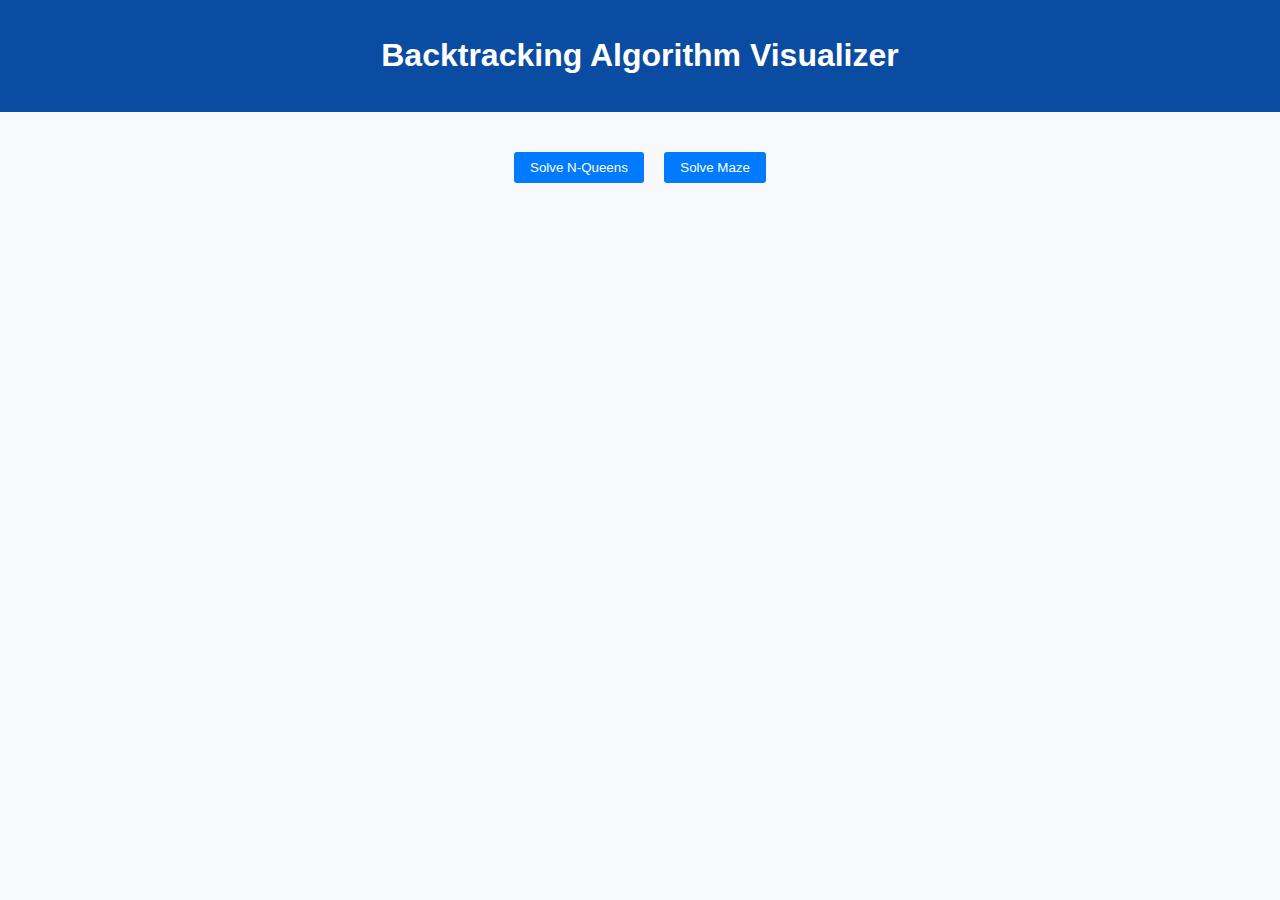
<file: backtracking.html>
<!DOCTYPE html>
<html lang="en">
<head>
    <meta charset="UTF-8">
    <meta name="viewport" content="width=device-width, initial-scale=1.0">
    <title>Backtracking Algorithm Visualizer</title>
    <link rel="stylesheet" href="backtracking.css">

</head>
<body>
    <header>
        <h1>Backtracking Algorithm Visualizer</h1>
    </header>
    <div class="visualizer-container">
        <div class="controls">
            <button onclick="startNQueens()">Solve N-Queens</button>
            <button onclick="startMazeSolver()">Solve Maze</button>
        </div>
        <div id="visualizer"></div>
        <div class="step" id="steps-log"></div>
    </div>
    <script>
        function createChessBoard(n) {
            const board = document.createElement('div');
            board.className = 'board';
            board.style.gridTemplateColumns = `repeat(${n}, 50px)`;

            for (let i = 0; i < n; i++) {
                for (let j = 0; j < n; j++) {
                    const cell = document.createElement('div');
                    cell.className = `cell ${(i + j) % 2 === 0 ? 'white' : 'black'}`;
                    cell.id = `cell-${i}-${j}`;
                    board.appendChild(cell);
                }
            }
            return board;
        }

        function createMazeBoard(rows, cols) {
            const board = document.createElement('div');
            board.className = 'board';
            board.style.gridTemplateColumns = `repeat(${cols}, 50px)`;

            for (let i = 0; i < rows; i++) {
                for (let j = 0; j < cols; j++) {
                    const cell = document.createElement('div');
                    cell.className = `cell ${(i + j) % 2 === 0 ? 'white' : 'black'}`;
                    cell.id = `maze-cell-${i}-${j}`;
                    board.appendChild(cell);
                }
            }
            return board;
        }

        async function solveNQueens(board, row, n, steps) {
            if (row === n) return true;

            for (let col = 0; col < n; col++) {
                if (isSafe(board, row, col, n)) {
                    board[row][col] = 1;
                    document.getElementById(`cell-${row}-${col}`).textContent = 'Q';
                    steps.push(`Placed Q at (${row}, ${col})`);
                    await delay();

                    if (await solveNQueens(board, row + 1, n, steps)) return true;

                    board[row][col] = 0;
                    document.getElementById(`cell-${row}-${col}`).textContent = '';
                    steps.push(`Backtracked from (${row}, ${col})`);
                    await delay();
                }
            }
            return false;
        }

        function isSafe(board, row, col, n) {
            for (let i = 0; i < row; i++) if (board[i][col]) return false;
            for (let i = row, j = col; i >= 0 && j >= 0; i--, j--) if (board[i][j]) return false;
            for (let i = row, j = col; i >= 0 && j < n; i--, j++) if (board[i][j]) return false;
            return true;
        }

        async function startNQueens() {
            const n = 8; // Default board size
            const visualizer = document.getElementById('visualizer');
            visualizer.innerHTML = '';
            visualizer.appendChild(createChessBoard(n));

            const board = Array.from({ length: n }, () => Array(n).fill(0));
            const steps = [];

            document.getElementById('steps-log').textContent = '';
            if (!(await solveNQueens(board, 0, n, steps))) {
                steps.push('No solution found.');
            }
            document.getElementById('steps-log').textContent = steps.join('\n');
        }

        async function solveMaze(maze, x, y, solution, steps) {
            const rows = maze.length;
            const cols = maze[0].length;

            if (x === rows - 1 && y === cols - 1) {
                solution[x][y] = 1;
                document.getElementById(`maze-cell-${x}-${y}`).textContent = '*';
                steps.push(`Reached the end (${x}, ${y})`);
                return true;
            }

            if (isSafeMaze(maze, x, y)) {
                solution[x][y] = 1;
                document.getElementById(`maze-cell-${x}-${y}`).textContent = '*';
                steps.push(`Moved to (${x}, ${y})`);
                await delay();

                if (await solveMaze(maze, x + 1, y, solution, steps)) return true;
                if (await solveMaze(maze, x, y + 1, solution, steps)) return true;

                solution[x][y] = 0;
                document.getElementById(`maze-cell-${x}-${y}`).textContent = '';
                steps.push(`Backtracked from (${x}, ${y})`);
                await delay();
            }
            return false;
        }

        function isSafeMaze(maze, x, y) {
            return x >= 0 && y >= 0 && x < maze.length && y < maze[0].length && maze[x][y] === 1;
        }

        async function startMazeSolver() {
            const rows = 5;
            const cols = 5;
            const visualizer = document.getElementById('visualizer');
            visualizer.innerHTML = '';
            visualizer.appendChild(createMazeBoard(rows, cols));

            const maze = [
                [1, 0, 0, 0, 0],
                [1, 1, 0, 1, 0],
                [0, 1, 0, 1, 0],
                [0, 1, 1, 1, 0],
                [0, 0, 0, 1, 1]
            ];

            const solution = Array.from({ length: rows }, () => Array(cols).fill(0));
            const steps = [];

            document.getElementById('steps-log').textContent = '';
            if (!(await solveMaze(maze, 0, 0, solution, steps))) {
                steps.push('No path found.');
            }
            document.getElementById('steps-log').textContent = steps.join('\n');
        }

        function delay() {
            return new Promise(resolve => setTimeout(resolve, 500));
        }
    </script>
</body>
</html>
</file>
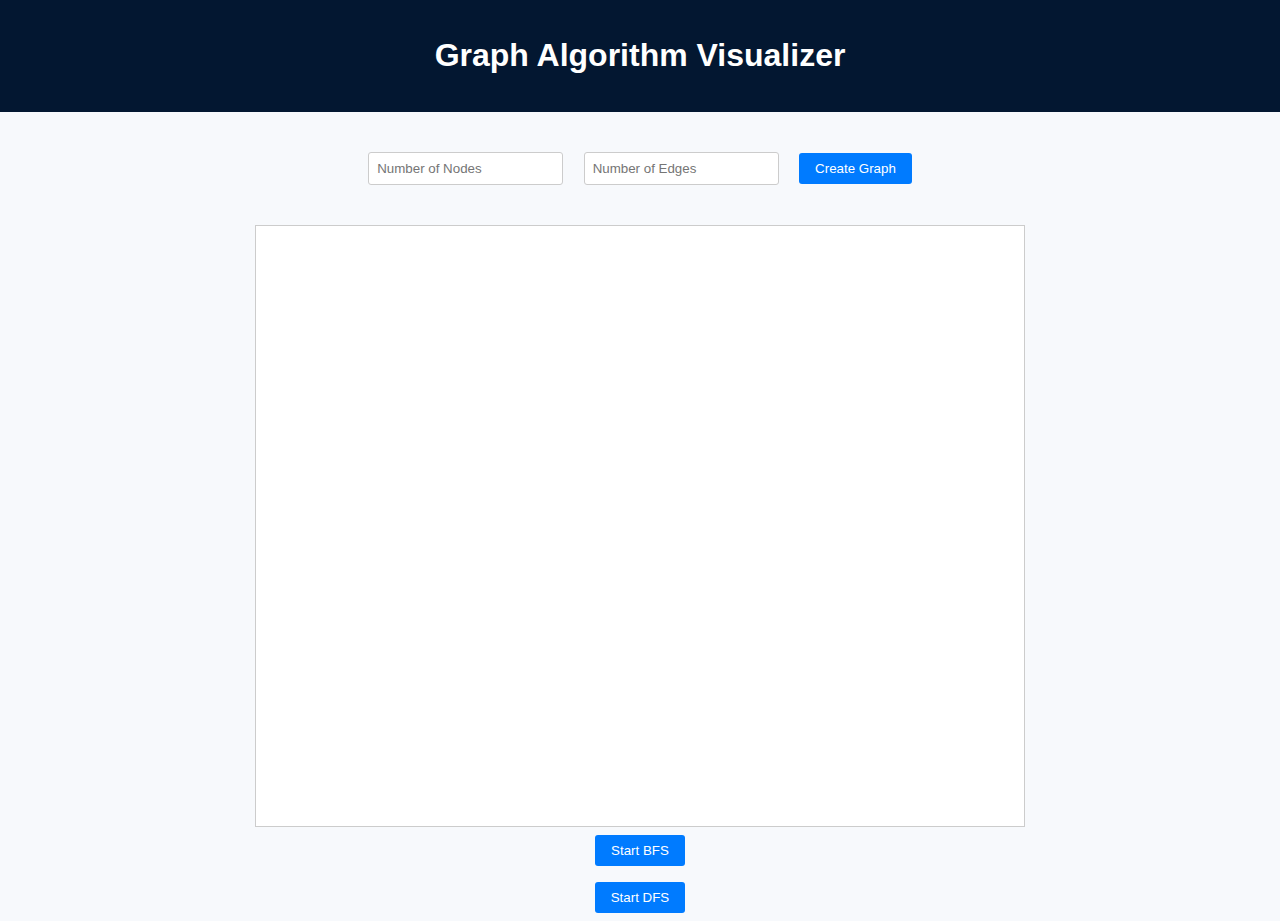
<file: graph.html>
<!DOCTYPE html>
<html lang="en">
<head>
    <meta charset="UTF-8">
    <meta name="viewport" content="width=device-width, initial-scale=1.0">
    <title>Graph Algorithm Visualizer</title>
    <link rel="stylesheet" href="graph.css">

</head>
<body>
    <header>
        <h1>Graph Algorithm Visualizer</h1>
    </header>
    <div class="visualizer-container">
        <div class="controls">
            <input type="number" id="num-nodes" placeholder="Number of Nodes" min="1" />
            <input type="number" id="num-edges" placeholder="Number of Edges" min="1" />
            <button onclick="generateGraph()">Create Graph</button>
        </div>
        <div id="edges-inputs" class="controls"></div>
        <svg id="graph-container"></svg>
        <button onclick="startBFS()">Start BFS</button>
        <button onclick="startDFS()">Start DFS</button>
    </div>
    <script>
        class Graph {
            constructor() {
                this.adjList = new Map();
                this.edges = [];
            }

            addNode(node) {
                this.adjList.set(node, []);
            }

            addEdge(node1, node2) {
                this.adjList.get(node1).push(node2);
                this.adjList.get(node2).push(node1);
                this.edges.push([node1, node2]);
            }

            getNeighbors(node) {
                return this.adjList.get(node);
            }
        }

        const graph = new Graph();

        function generateGraph() {
            const numNodes = parseInt(document.getElementById('num-nodes').value);
            const numEdges = parseInt(document.getElementById('num-edges').value);

            if (isNaN(numNodes) || isNaN(numEdges) || numNodes < 1 || numEdges < 1) {
                alert("Please enter valid numbers for nodes and edges.");
                return;
            }

            clearGraph();
            for (let i = 1; i <= numNodes; i++) {
                graph.addNode(i.toString());
            }

            const edgesInputs = document.getElementById('edges-inputs');
            edgesInputs.innerHTML = '';
            for (let i = 0; i < numEdges; i++) {
                const input = document.createElement('div');
                input.innerHTML = `
                    <input type="number" class="edge-node" placeholder="Node 1" min="1" max="${numNodes}" />
                    <input type="number" class="edge-node" placeholder="Node 2" min="1" max="${numNodes}" />
                `;
                edgesInputs.appendChild(input);
            }
            const confirmButton = document.createElement('button');
            confirmButton.innerText = 'Add Edges';
            confirmButton.onclick = addEdges;
            edgesInputs.appendChild(confirmButton);
        }

        function addEdges() {
            const edgeNodes = document.querySelectorAll('.edge-node');
            for (let i = 0; i < edgeNodes.length; i += 2) {
                const node1 = edgeNodes[i].value;
                const node2 = edgeNodes[i + 1].value;
                if (node1 && node2 && node1 !== node2) {
                    graph.addEdge(node1, node2);
                }
            }
            renderGraph();
            alert('Edges added successfully!');
        }

        function renderGraph() {
            const svg = document.getElementById('graph-container');
            const nodes = Array.from(graph.adjList.keys());
            const radius = 200;
            const centerX = 300;
            const centerY = 300;

            const positions = {};

            nodes.forEach((node, index) => {
                const angle = (2 * Math.PI * index) / nodes.length;
                const x = centerX + radius * Math.cos(angle);
                const y = centerY + radius * Math.sin(angle);
                positions[node] = { x, y };

                const circle = document.createElementNS("http://www.w3.org/2000/svg", "circle");
                circle.setAttribute("cx", x);
                circle.setAttribute("cy", y);
                circle.setAttribute("r", 20);
                circle.setAttribute("class", "node");
                circle.setAttribute("id", node);
                svg.appendChild(circle);

                const text = document.createElementNS("http://www.w3.org/2000/svg", "text");
                text.setAttribute("x", x);
                text.setAttribute("y", y + 5);
                text.setAttribute("text-anchor", "middle");
                text.textContent = node;
                svg.appendChild(text);
            });

            graph.edges.forEach(([node1, node2]) => {
                const line = document.createElementNS("http://www.w3.org/2000/svg", "line");
                line.setAttribute("x1", positions[node1].x);
                line.setAttribute("y1", positions[node1].y);
                line.setAttribute("x2", positions[node2].x);
                line.setAttribute("y2", positions[node2].y);
                line.setAttribute("class", "edge");
                svg.appendChild(line);
            });
        }

        async function bfs(startNode) {
            const visited = new Set();
            const queue = [startNode];

            while (queue.length > 0) {
                const currentNode = queue.shift();
                const nodeElement = document.getElementById(currentNode);
                nodeElement.classList.add("visited");
                await new Promise(resolve => setTimeout(resolve, 500));

                const neighbors = graph.getNeighbors(currentNode);
                for (const neighbor of neighbors) {
                    if (!visited.has(neighbor)) {
                        visited.add(neighbor);
                        queue.push(neighbor);
                    }
                }
            }
        }

        async function dfs(startNode, visited = new Set()) {
            const nodeElement = document.getElementById(startNode);
            nodeElement.classList.add("visited");
            await new Promise(resolve => setTimeout(resolve, 500));

            visited.add(startNode);

            const neighbors = graph.getNeighbors(startNode);
            for (const neighbor of neighbors) {
                if (!visited.has(neighbor)) {
                    await dfs(neighbor, visited);
                }
            }
        }

        function startBFS() {
            clearVisited();
            const startNode = Array.from(graph.adjList.keys())[0];
            if (startNode) bfs(startNode);
        }

        function startDFS() {
            clearVisited();
            const startNode = Array.from(graph.adjList.keys())[0];
            if (startNode) dfs(startNode);
        }

        function clearVisited() {
            document.querySelectorAll(".node").forEach(node => {
                node.classList.remove("visited");
            });
        }

        function clearGraph() {
            graph.adjList.clear();
            graph.edges = [];
            const svg = document.getElementById("graph-container");
            svg.innerHTML = '';
            document.getElementById("edges-inputs").innerHTML = '';
        }
    </script>
</body>
</html>
</file>
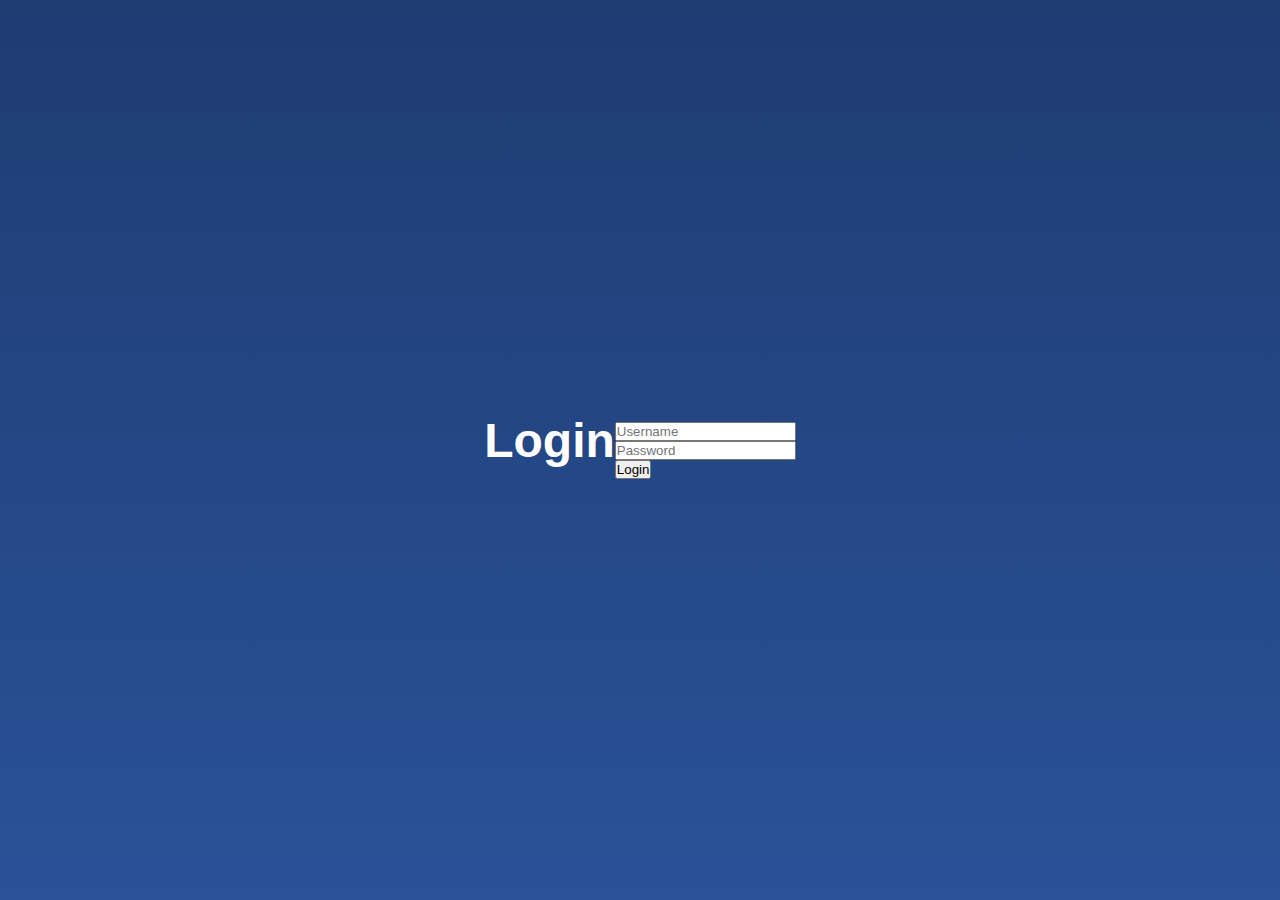
<file: login.html>
<!DOCTYPE html>
<html lang="en">
<head>
    <meta charset="UTF-8">
    <meta name="viewport" content="width=device-width, initial-scale=1.0">
    <title>Login</title>
    <link rel="stylesheet" href="index.css">
</head>
<body>
    <h1>Login</h1>
    <form action="login.php" method="POST">
        <input type="text" name="username" placeholder="Username" required><br>
        <input type="password" name="password" placeholder="Password" required><br>
        <button type="submit">Login</button>
    </form>
</body>
</html>
</file>
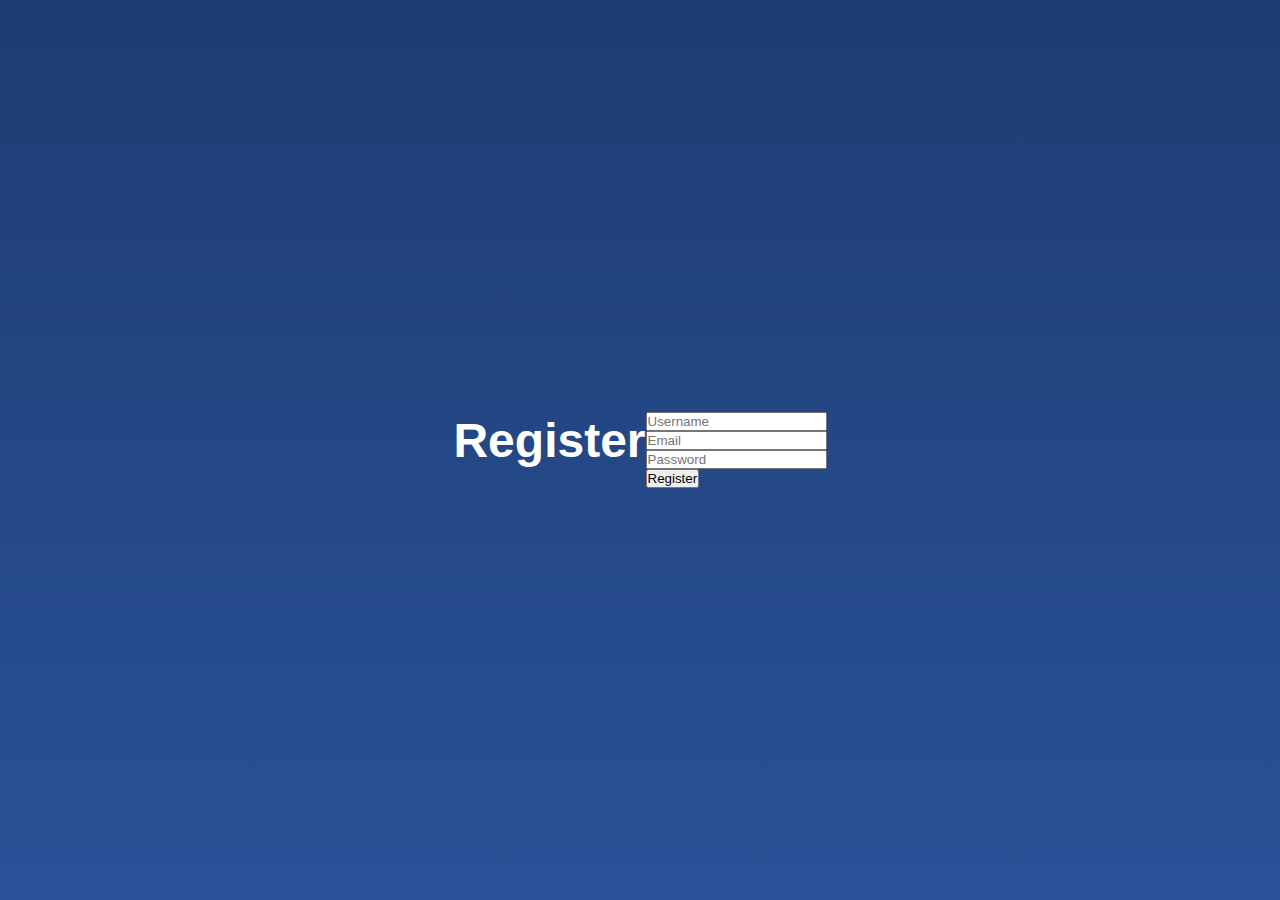
<file: register.html>
<!DOCTYPE html>
<html lang="en">
<head>
    <meta charset="UTF-8">
    <meta name="viewport" content="width=device-width, initial-scale=1.0">
    <title>Register</title>
    <link rel="stylesheet" href="index.css">
</head>
<body>
    <h1>Register</h1>
    <form action="register.php" method="POST">
        <input type="text" name="username" placeholder="Username" required><br>
        <input type="email" name="email" placeholder="Email" required><br>
        <input type="password" name="password" placeholder="Password" required><br>
        <button type="submit">Register</button>
    </form>
</body>
</html>
</file>
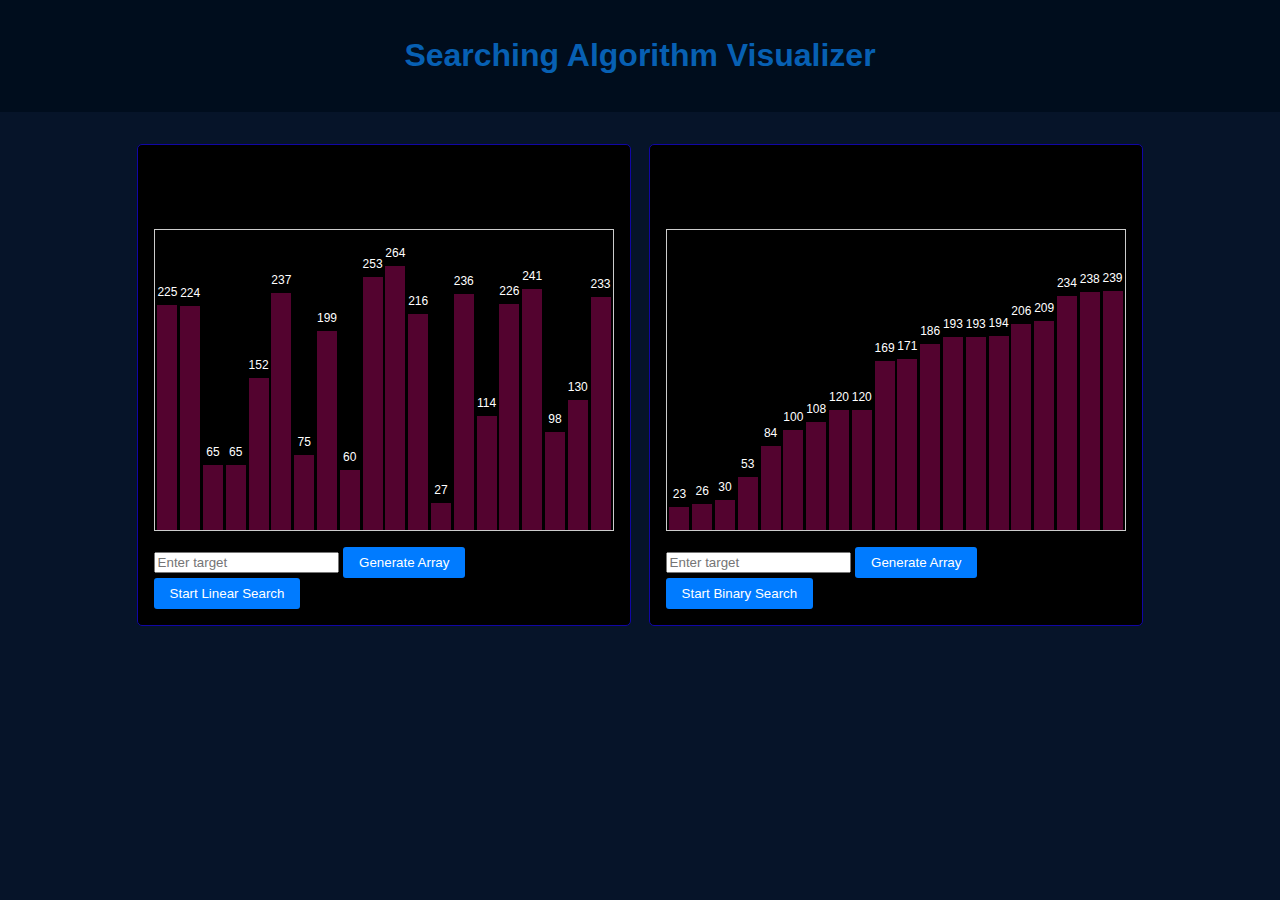
<file: searching.html>
<!DOCTYPE html>
<html lang="en">
<head>
    <meta charset="UTF-8">
    <meta name="viewport" content="width=device-width, initial-scale=1.0">
    <title>Searching Algorithm Visualizer</title>
    <link rel="stylesheet" href="searching.css">

</head>
<body>
    <header>
        <h1>Searching Algorithm Visualizer</h1>
    </header>
    <div class="visualizer-container">
        <div class="visualizer" id="linear-search-visualizer">
            <h2>Linear Search</h2>
            <div class="bars" id="linear-bars"></div>
            <input type="number" id="linear-target" placeholder="Enter target" />
            <button onclick="generateBars('linear-bars')">Generate Array</button>
            <button onclick="startLinearSearch()">Start Linear Search</button>
        </div>
        <div class="visualizer" id="binary-search-visualizer">
            <h2>Binary Search</h2>
            <div class="bars" id="binary-bars"></div>
            <input type="number" id="binary-target" placeholder="Enter target" />
            <button onclick="generateBars('binary-bars', true)">Generate Array</button>
            <button onclick="startBinarySearch()">Start Binary Search</button>
        </div>
    </div>
    <script>
        function generateBars(containerId, sorted = false) {
            const container = document.getElementById(containerId);
            container.innerHTML = '';
            const numbers = [];
            for (let i = 0; i < 20; i++) {
                const height = Math.floor(Math.random() * 250) + 20;
                numbers.push(height);
            }
            if (sorted) numbers.sort((a, b) => a - b);

            numbers.forEach(height => {
                const bar = document.createElement('div');
                bar.className = 'bar';
                bar.style.height = `${height}px`;

                const label = document.createElement('span');
                label.innerText = height;
                bar.appendChild(label);

                container.appendChild(bar);
            });
        }

        async function linearSearch(containerId, target) {
            const bars = document.getElementById(containerId).children;
            for (let i = 0; i < bars.length; i++) {
                bars[i].style.backgroundColor = 'yellow';
                await new Promise(resolve => setTimeout(resolve, 200));

                const height = parseInt(bars[i].style.height);
                if (height === target) {
                    bars[i].style.backgroundColor = 'green';
                    return;
                }
                bars[i].style.backgroundColor = '#4caf50';
            }
            alert("Target not found");
        }

        async function binarySearch(containerId, target) {
            const bars = Array.from(document.getElementById(containerId).children);
            let left = 0, right = bars.length - 1;
            while (left <= right) {
                const mid = Math.floor((left + right) / 2);
                bars[mid].style.backgroundColor = 'yellow';
                await new Promise(resolve => setTimeout(resolve, 200));

                const height = parseInt(bars[mid].style.height);
                if (height === target) {
                    bars[mid].style.backgroundColor = 'green';
                    return;
                }
                bars[mid].style.backgroundColor = '#4caf50';

                if (height < target) {
                    left = mid + 1;
                } else {
                    right = mid - 1;
                }
            }
            alert("Target not found");
        }

        function startLinearSearch() {
            const target = parseInt(document.getElementById('linear-target').value);
            if (!isNaN(target)) {
                linearSearch('linear-bars', target);
            } else {
                alert("Please enter a valid number");
            }
        }

        function startBinarySearch() {
            const target = parseInt(document.getElementById('binary-target').value);
            if (!isNaN(target)) {
                binarySearch('binary-bars', target);
            } else {
                alert("Please enter a valid number");
            }
        }

        window.onload = function() {
            generateBars('linear-bars');
            generateBars('binary-bars', true);
        };
    </script>
</body>
</html>
</file>
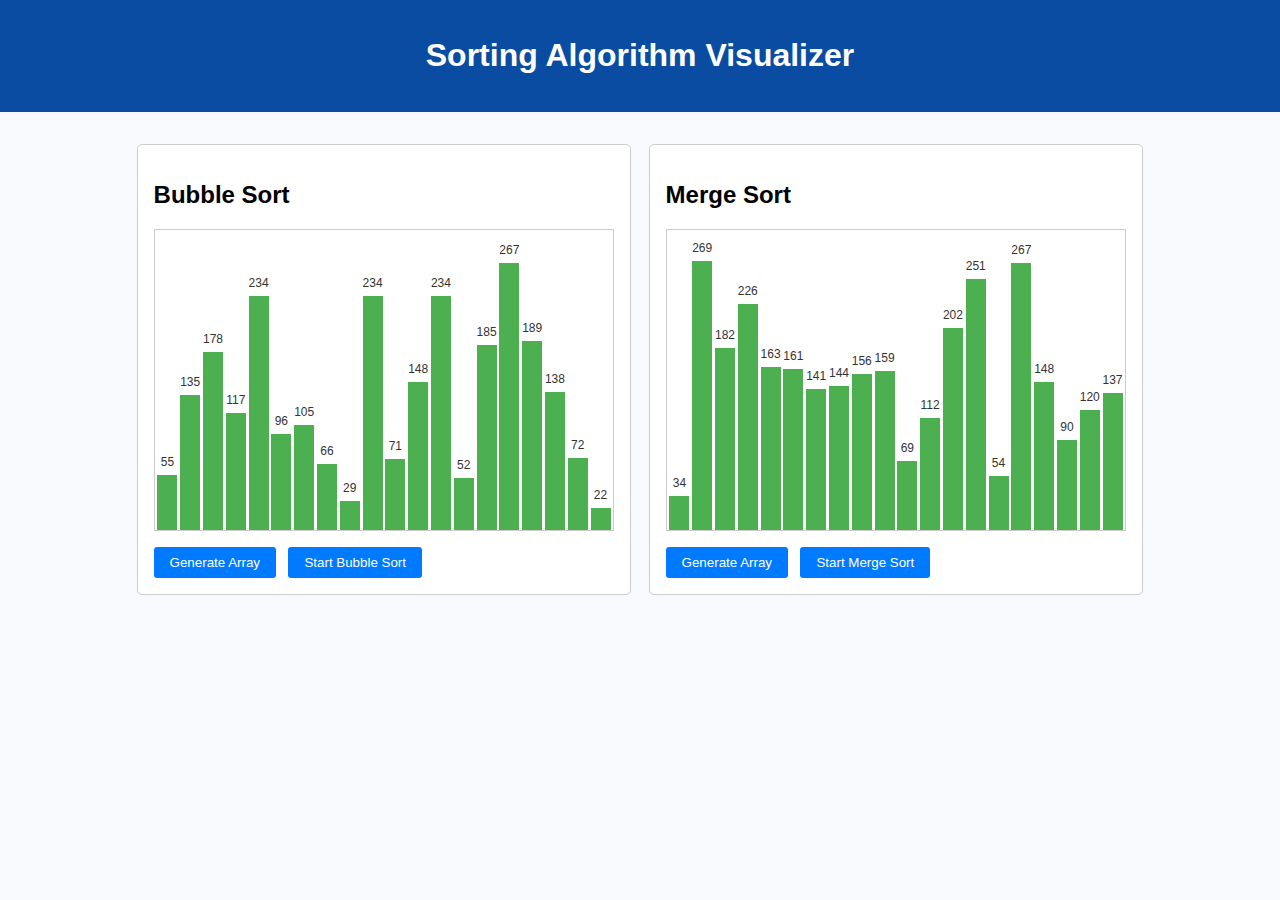
<file: sorting.html>
<!DOCTYPE html>
<html lang="en">
<head>
    <meta charset="UTF-8">
    <meta name="viewport" content="width=device-width, initial-scale=1.0">
    <title>Algorithm Visualizer</title>
    <link rel="stylesheet" href="sorting.css">

</head>
<body>
    <header>
        <h1>Sorting Algorithm Visualizer</h1>
    </header>
    <div class="visualizer-container">
        <div class="visualizer" id="bubble-sort-visualizer">
            <h2>Bubble Sort</h2>
            <div class="bars" id="bubble-bars"></div>
            <button onclick="generateBars('bubble-bars')">Generate Array</button>
            <button onclick="startBubbleSort()">Start Bubble Sort</button>
        </div>
        <div class="visualizer" id="merge-sort-visualizer">
            <h2>Merge Sort</h2>
            <div class="bars" id="merge-bars"></div>
            <button onclick="generateBars('merge-bars')">Generate Array</button>
            <button onclick="startMergeSort()">Start Merge Sort</button>
        </div>
    </div>
    <script>
        function generateBars(containerId) {
            const container = document.getElementById(containerId);
            container.innerHTML = '';
            for (let i = 0; i < 20; i++) {
                const height = Math.floor(Math.random() * 250) + 20;
                const bar = document.createElement('div');
                bar.className = 'bar';
                bar.style.height = `${height}px`;

                const label = document.createElement('span');
                label.innerText = height;
                bar.appendChild(label);

                container.appendChild(bar);
            }
        }

        async function bubbleSort(containerId) {
            const bars = document.getElementById(containerId).children;
            const n = bars.length;
            for (let i = 0; i < n - 1; i++) {
                for (let j = 0; j < n - i - 1; j++) {
                    bars[j].style.backgroundColor = 'red';
                    bars[j + 1].style.backgroundColor = 'red';
                    await new Promise(resolve => setTimeout(resolve, 100));

                    const height1 = parseInt(bars[j].style.height);
                    const height2 = parseInt(bars[j + 1].style.height);

                    if (height1 > height2) {
                        bars[j].style.height = `${height2}px`;
                        bars[j + 1].style.height = `${height1}px`;

                        bars[j].children[0].innerText = height2;
                        bars[j + 1].children[0].innerText = height1;
                    }

                    bars[j].style.backgroundColor = '#4caf50';
                    bars[j + 1].style.backgroundColor = '#4caf50';
                }
            }
        }

        async function mergeSort(bars, left, right) {
            if (left >= right) return;
            const mid = Math.floor((left + right) / 2);
            await mergeSort(bars, left, mid);
            await mergeSort(bars, mid + 1, right);
            await merge(bars, left, mid, right);
        }

        async function merge(bars, left, mid, right) {
            const temp = [];
            let i = left, j = mid + 1;

            while (i <= mid && j <= right) {
                bars[i].style.backgroundColor = 'red';
                bars[j].style.backgroundColor = 'red';
                await new Promise(resolve => setTimeout(resolve, 100));

                const height1 = parseInt(bars[i].style.height);
                const height2 = parseInt(bars[j].style.height);

                if (height1 <= height2) {
                    temp.push(height1);
                    i++;
                } else {
                    temp.push(height2);
                    j++;
                }
            }

            while (i <= mid) {
                temp.push(parseInt(bars[i].style.height));
                i++;
            }
            while (j <= right) {
                temp.push(parseInt(bars[j].style.height));
                j++;
            }

            for (let k = left; k <= right; k++) {
                bars[k].style.height = `${temp[k - left]}px`;
                bars[k].children[0].innerText = temp[k - left];
                bars[k].style.backgroundColor = '#4caf50';
            }
        }

        function startBubbleSort() {
            bubbleSort('bubble-bars');
        }

        function startMergeSort() {
            const bars = Array.from(document.getElementById('merge-bars').children);
            mergeSort(bars, 0, bars.length - 1);
        }

        window.onload = function() {
            generateBars('bubble-bars');
            generateBars('merge-bars');
        };
    </script>
</body>
</html>
</file>
<file: backtracking.css>
body {
    font-family: Arial, sans-serif;
    margin: 0;
    padding: 0;
    display: flex;
    flex-direction: column;
    align-items: center;
    background-color: #f7f9fc;
}
header {
    width: 100%;
    padding: 1rem;
    background-color: #0a4ca1;
    color: white;
    text-align: center;
}
.visualizer-container {
    display: flex;
    flex-direction: column;
    align-items: center;
    margin-top: 2rem;
}
.board {
    display: grid;
    margin: 1rem 0;
}
.cell {
    width: 50px;
    height: 50px;
    display: flex;
    align-items: center;
    justify-content: center;
    font-size: 18px;
}
.cell.black {
    background-color: black;
    color: white;
}
.cell.white {
    background-color: white;
    color: black;
}
button {
    padding: 0.5rem 1rem;
    background-color: #007bff;
    color: white;
    border: none;
    border-radius: 3px;
    cursor: pointer;
    margin: 0.5rem;
}
.controls {
    margin-bottom: 1rem;
}
input {
    margin: 0.5rem;
    padding: 0.5rem;
    border: 1px solid #ccc;
    border-radius: 3px;
}
.step {
    margin-top: 1rem;
    font-family: monospace;
    white-space: pre-wrap;
}
</file>
<file: graph.css>
body {
    font-family: Arial, sans-serif;
    margin: 0;
    padding: 0;
    display: flex;
    flex-direction: column;
    align-items: center;
    background-color: #f7f9fc;
}
header {
    width: 100%;
    padding: 1rem;
    background-color: #031731;
    color: white;
    text-align: center;
}
.visualizer-container {
    display: flex;
    flex-direction: column;
    align-items: center;
    width: 60%;
    margin-top: 2rem;
}
svg {
    width: 100%;
    height: 600px;
    border: 1px solid #ccc;
    background-color: white;
}
.node {
    fill: #4caf50;
    stroke: #000;
    stroke-width: 1px;
}
.node.visited {
    fill: yellow;
}
.edge {
    stroke: #000;
    stroke-width: 2px;
}
text {
    font-size: 12px;
    fill: black;
}
button {
    padding: 0.5rem 1rem;
    background-color: #007bff;
    color: white;
    border: none;
    border-radius: 3px;
    cursor: pointer;
    margin: 0.5rem;
}
.controls {
    margin-bottom: 1rem;
}
input {
    margin: 0.5rem;
    padding: 0.5rem;
    border: 1px solid #ccc;
    border-radius: 3px;
}
</file>
<file: index.css>
* {
    margin: 0;
    padding: 0;
    box-sizing: border-box;
}

body {
    font-family: Arial, sans-serif;
    margin: 0;
    padding: 0;
    display: flex;
    justify-content: center;
    align-items: center;
    min-height: 100vh;
    background: linear-gradient(to bottom, #1e3c72, #2a5298);
    color: #fff;
    position: relative;
}

video.video-background {
    position: absolute;
    top: 0;
    left: 0;
    width: 100%;
    height: 100%;
    object-fit: cover;
    z-index: -1;
}

.container {
    text-align: center;
    max-width: 800px;
    padding: 20px;
    z-index: 1;
}

h1 {
    font-size: 3em;
    margin-bottom: 20px;
}

p {
    font-size: 1.2em;
    margin-bottom: 40px;
}

.card-container {
    display: flex;
    justify-content: center;
    gap: 20px;
    margin-top: 20px;
    flex-wrap: wrap;
}

.card {
    background-color: #0a4ca1;
    opacity: 0.5;
    color: #ffffff;
    border-radius: 10px;
    box-shadow: 0 4px 8px rgba(0, 0, 0, 0.2);
    padding: 20px;
    text-align: center;
    width: 300px;
    cursor: pointer;
    transition: transform 0.3s ease, box-shadow 0.3s ease;
}

.card h2 {
    font-size: 24px;
    margin: 10px 0;
}

.card p {
    font-size: 16px;
    margin: 10px 0;
}

.card:hover {
    transform: translateY(-10px);
    box-shadow: 0 8px 16px rgba(0, 0, 0, 0.2);
}

/* Header with buttons */
.header {
    position: absolute;
    top: 0;
    right: 0;
    padding: 20px;
    display: flex;
    gap: 10px;
    z-index: 2;
}

.header button {
    background: linear-gradient(90deg, #3498db, #2ecc71);
    border: none;
    border-radius: 20px;
    color: #fff;
    font-size: 16px;
    font-weight: bold;
    padding: 10px 20px;
    cursor: pointer;
    outline: none;
    box-shadow: 0 4px 8px rgba(0, 0, 0, 0.2);
    transition: all 0.4s ease;
}

.header button:hover {
    transform: scale(1.1);
    background: linear-gradient(90deg, #2ecc71, #3498db);
    box-shadow: 0 8px 16px rgba(0, 0, 0, 0.3);
}
</file>
<file: searching.css>
body {
    font-family: Arial, sans-serif;
    margin: 0;
    padding: 0;
    display: flex;
    flex-direction: column;
    align-items: center;
    background-color: #061429;
}
header {
    width: 100%;
    padding: 1rem;
    background-color: #000d1d;
    color: rgb(7, 96, 179);
    text-align: center;
}
.visualizer-container {
    display: flex;
    flex-wrap: wrap;
    justify-content: space-around;
    width: 80%;
    margin-top: 2rem;
}
.visualizer {
    width: 45%;
    padding: 1rem;
    margin-bottom: 2rem;
    border: 1px solid #1106a5;
    border-radius: 5px;
    background-color: rgb(0, 0, 0);
}
.bars {
    display: flex;
    align-items: flex-end;
    justify-content: space-evenly;
    height: 300px;
    border: 1px solid #ccc;
    margin-bottom: 1rem;
}
.bar {
    width: 20px;
    background-color: #53032f;
    position: relative;
}
.bar span {
    position: absolute;
    top: -20px;
    left: 50%;
    transform: translateX(-50%);
    font-size: 12px;
    color: #ffffff;
}
button {
    padding: 0.5rem 1rem;
    background-color: #007bff;
    color: white;
    border: none;
    border-radius: 3px;
    cursor: pointer;
    margin-right: 0.5rem;
}
button:disabled {
    background-color: #aaa;
    cursor: not-allowed;
}
</file>
<file: sorting.css>
body {
    font-family: Arial, sans-serif;
    margin: 0;
    padding: 0;
    display: flex;
    flex-direction: column;
    align-items: center;
    background-color: #f7f9fc;
}
header {
    width: 100%;
    padding: 1rem;
    background-color: #0a4ca1;
    color: white;
    text-align: center;
}
.visualizer-container {
    display: flex;
    justify-content: space-around;
    width: 80%;
    margin-top: 2rem;
}
.visualizer {
    width: 45%;
    padding: 1rem;
    border: 1px solid #ccc;
    border-radius: 5px;
    background-color: white;
}
.bars {
    display: flex;
    align-items: flex-end;
    justify-content: space-evenly;
    height: 300px;
    border: 1px solid #ccc;
    margin-bottom: 1rem;
}
.bar {
    width: 20px;
    background-color: #4caf50;
    position: relative;
}
.bar span {
    position: absolute;
    top: -20px;
    left: 50%;
    transform: translateX(-50%);
    font-size: 12px;
    color: #333;
}
button {
    padding: 0.5rem 1rem;
    background-color: #007bff;
    color: white;
    border: none;
    border-radius: 3px;
    cursor: pointer;
    margin-right: 0.5rem;
}
button:disabled {
    background-color: #aaa;
    cursor: not-allowed;
}
</file>
